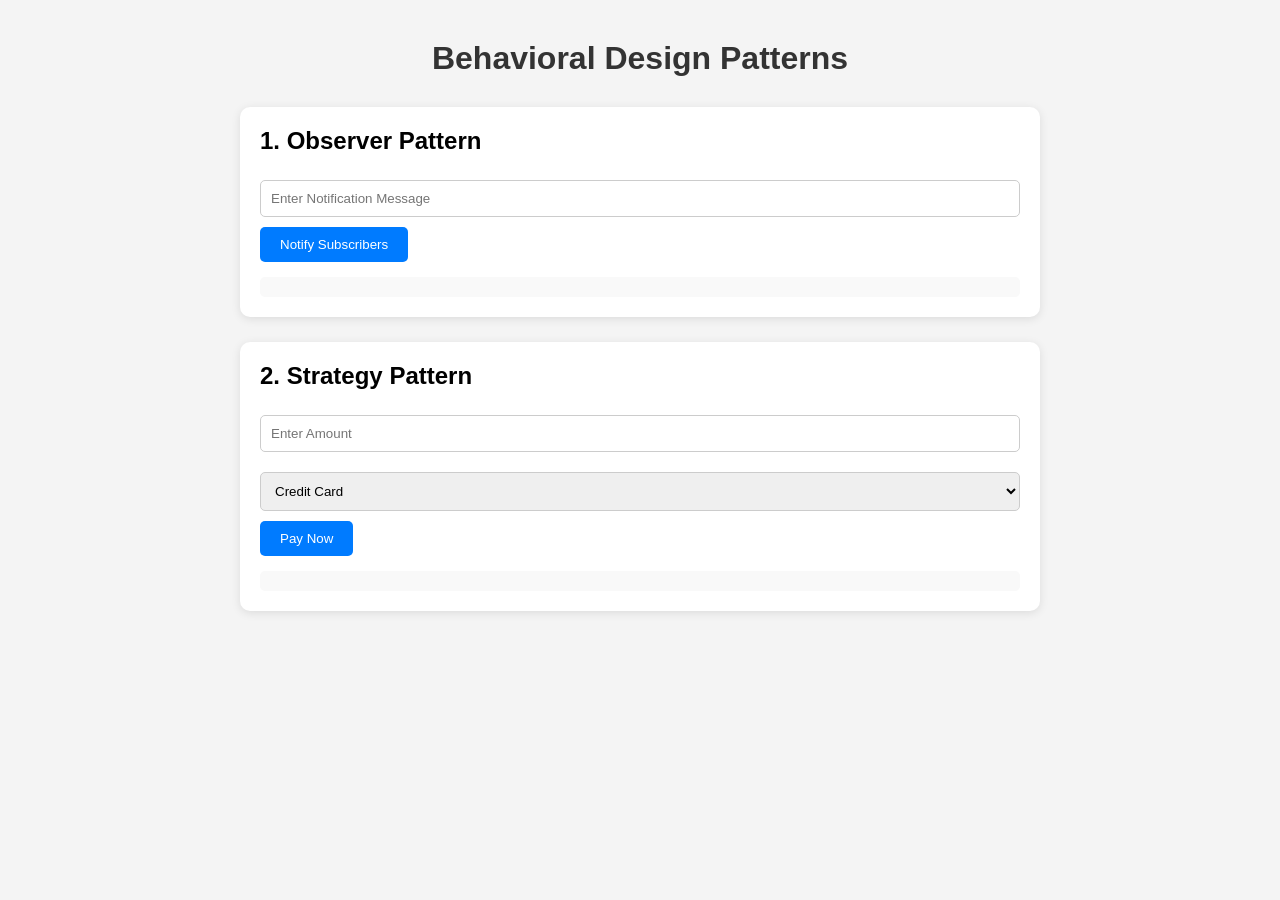
<file: behaveroualpattern/index.html>
<!-- index.html -->

<!DOCTYPE html>
<html lang="en">
<head>
  <meta charset="UTF-8">
  <meta name="viewport" content="width=device-width, initial-scale=1.0">

  <title>Behavioral Patterns</title>

  <link rel="stylesheet" href="style.css">
</head>
<body>

  <div class="container">

    <h1>Behavioral Design Patterns</h1>

    <!-- OBSERVER PATTERN -->
    <div class="card">

      <h2>1. Observer Pattern</h2>

      <input
        type="text"
        id="observerMessage"
        placeholder="Enter Notification Message"
      >

      <button onclick="notifyUsers()">
        Notify Subscribers
      </button>

      <div id="observerOutput"></div>

    </div>


    <!-- STRATEGY PATTERN -->
    <div class="card">

      <h2>2. Strategy Pattern</h2>

      <input
        type="number"
        id="amount"
        placeholder="Enter Amount"
      >

      <select id="paymentMethod">

        <option value="credit">
          Credit Card
        </option>

        <option value="paypal">
          PayPal
        </option>

        <option value="upi">
          UPI
        </option>

      </select>

      <button onclick="processPayment()">
        Pay Now
      </button>

      <div id="strategyOutput"></div>

    </div>

  </div>

  <script src="script.js"></script>

</body>
</html>
</file>
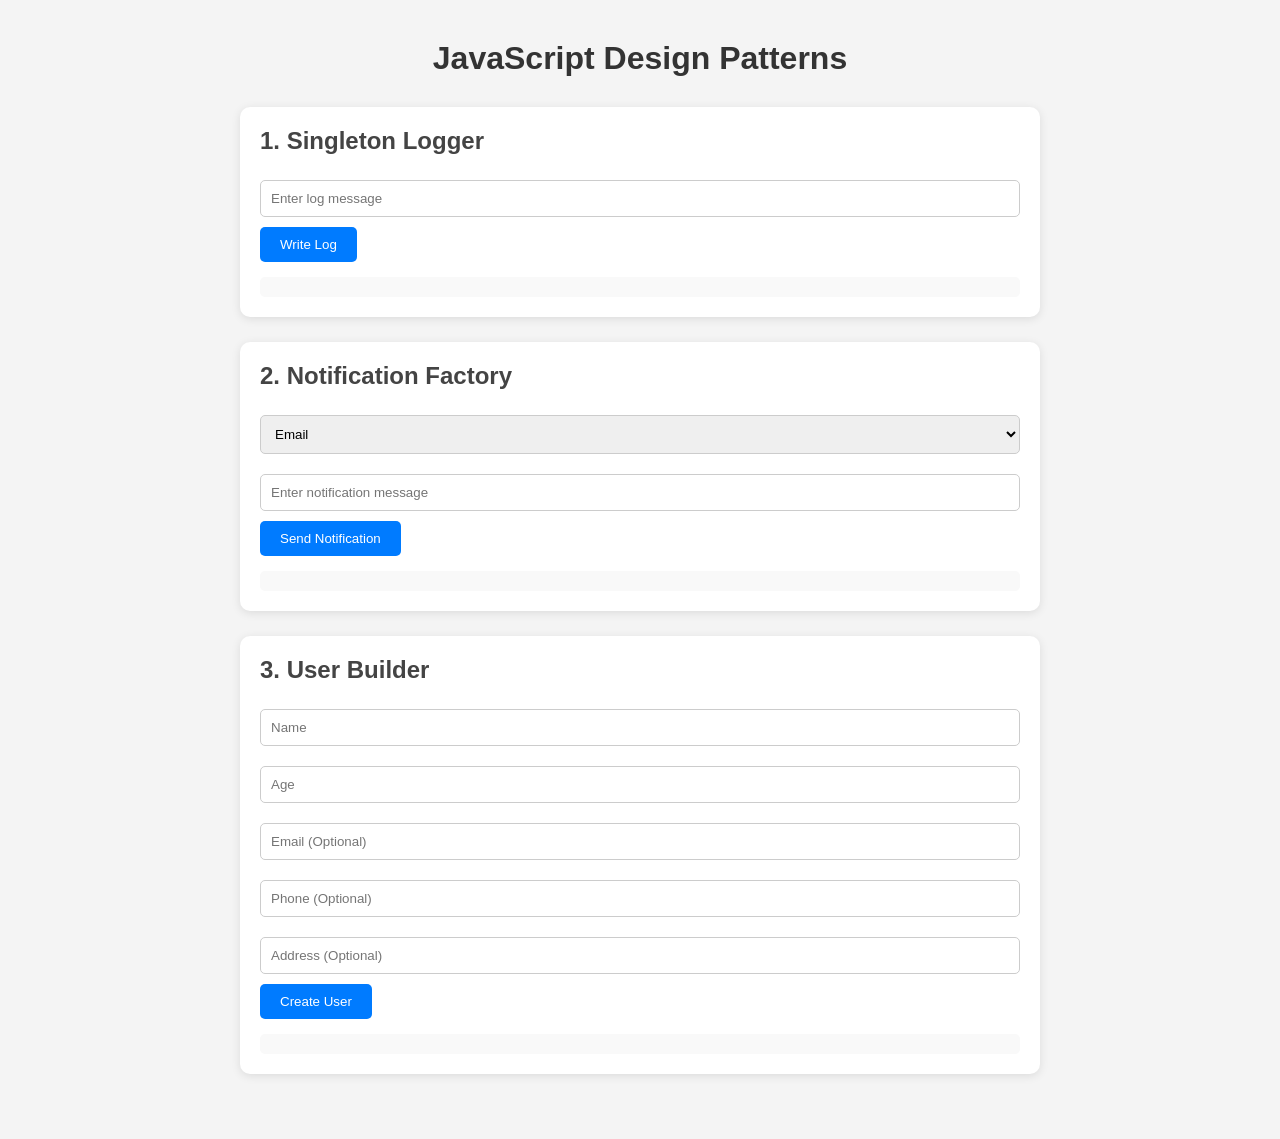
<file: creationalpattern/index.html>
<!-- index.html -->
<!DOCTYPE html>
<html lang="en">
<head>
  <meta charset="UTF-8" />
  <meta name="viewport" content="width=device-width, initial-scale=1.0"/>
  <title>Design Patterns Demo</title>
  <link rel="stylesheet" href="style.css"/>
</head>
<body>

  <div class="container">

    <h1>JavaScript Design Patterns</h1>

    <!-- SINGLETON -->
    <div class="card">
      <h2>1. Singleton Logger</h2>

      <input type="text" id="logMessage" placeholder="Enter log message"/>

      <button onclick="writeLog()">Write Log</button>

      <div id="logOutput"></div>
    </div>

    <!-- FACTORY -->
    <div class="card">
      <h2>2. Notification Factory</h2>

      <select id="notificationType">
        <option value="email">Email</option>
        <option value="sms">SMS</option>
        <option value="push">Push</option>
      </select>

      <input type="text" id="notificationMessage" placeholder="Enter notification message"/>

      <button onclick="sendNotification()">
        Send Notification
      </button>

      <div id="notificationOutput"></div>
    </div>

    <!-- BUILDER -->
    <div class="card">
      <h2>3. User Builder</h2>

      <input type="text" id="name" placeholder="Name"/>
      <input type="number" id="age" placeholder="Age"/>
      <input type="email" id="email" placeholder="Email (Optional)"/>
      <input type="text" id="phone" placeholder="Phone (Optional)"/>
      <input type="text" id="address" placeholder="Address (Optional)"/>

      <button onclick="buildUser()">Create User</button>

      <div id="userOutput"></div>
    </div>

  </div>

  <script src="script.js"></script>
</body>
</html>
</file>
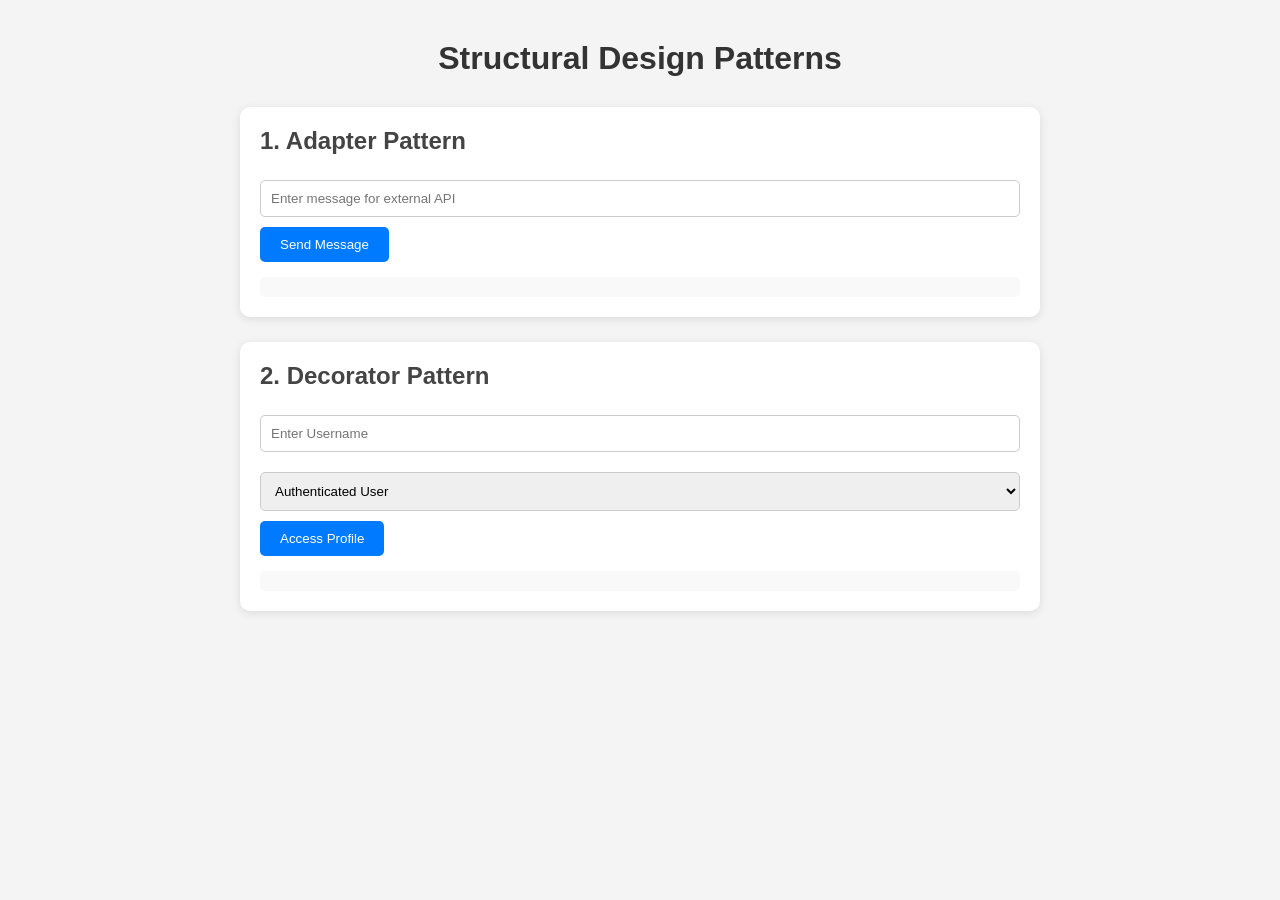
<file: structuralpattern/index.html>
<!-- index.html -->

<!DOCTYPE html>
<html lang="en">
<head>
  <meta charset="UTF-8">
  <meta name="viewport" content="width=device-width, initial-scale=1.0">
  <title>Structural Design Patterns</title>

  <link rel="stylesheet" href="style.css">
</head>
<body>

  <div class="container">

    <h1>Structural Design Patterns</h1>

    <!-- ADAPTER PATTERN -->
    <div class="card">

      <h2>1. Adapter Pattern</h2>

      <input
        type="text"
        id="adapterMessage"
        placeholder="Enter message for external API"
      >

      <button onclick="sendUsingAdapter()">
        Send Message
      </button>

      <div id="adapterOutput"></div>

    </div>

    <!-- DECORATOR PATTERN -->
    <div class="card">

      <h2>2. Decorator Pattern</h2>

      <input
        type="text"
        id="username"
        placeholder="Enter Username"
      >

      <select id="authStatus">
        <option value="true">
          Authenticated User
        </option>

        <option value="false">
          Unauthenticated User
        </option>
      </select>

      <button onclick="accessProfile()">
        Access Profile
      </button>

      <div id="decoratorOutput"></div>

    </div>

  </div>

  <script src="script.js"></script>

</body>
</html>
</file>
<file: behaveroualpattern/style.css>
/* style.css */

*{
  margin:0;
  padding:0;
  box-sizing:border-box;
  font-family:Arial, sans-serif;
}

body{
  background:#f4f4f4;
  padding:40px;
}

.container{
  max-width:800px;
  margin:auto;
}

h1{
  text-align:center;
  margin-bottom:30px;
  color:#333;
}

.card{
  background:white;
  padding:20px;
  margin-bottom:25px;
  border-radius:10px;
  box-shadow:0 2px 10px rgba(0,0,0,0.1);
}

.card h2{
  margin-bottom:15px;
}

input,
select{
  width:100%;
  padding:10px;
  margin:10px 0;
  border:1px solid #ccc;
  border-radius:5px;
}

button{
  padding:10px 20px;
  border:none;
  background:#007bff;
  color:white;
  border-radius:5px;
  cursor:pointer;
}

button:hover{
  background:#0056b3;
}

#observerOutput,
#strategyOutput{
  margin-top:15px;
  padding:10px;
  background:#f9f9f9;
  border-radius:5px;
}
</file>
<file: creationalpattern/style.css>
/* style.css */

*{
  margin:0;
  padding:0;
  box-sizing:border-box;
  font-family:Arial, sans-serif;
}

body{
  background:#f4f4f4;
  padding:40px;
}

.container{
  max-width:800px;
  margin:auto;
}

h1{
  text-align:center;
  margin-bottom:30px;
  color:#333;
}

.card{
  background:white;
  padding:20px;
  margin-bottom:25px;
  border-radius:10px;
  box-shadow:0 2px 10px rgba(0,0,0,0.1);
}

.card h2{
  margin-bottom:15px;
  color:#444;
}

input,
select{
  width:100%;
  padding:10px;
  margin:10px 0;
  border:1px solid #ccc;
  border-radius:5px;
}

button{
  padding:10px 20px;
  border:none;
  background:#007bff;
  color:white;
  border-radius:5px;
  cursor:pointer;
}

button:hover{
  background:#0056b3;
}

#logOutput,
#notificationOutput,
#userOutput{
  margin-top:15px;
  padding:10px;
  background:#f9f9f9;
  border-radius:5px;
}
</file>
<file: structuralpattern/style.css>
/* style.css */

*{
  margin:0;
  padding:0;
  box-sizing:border-box;
  font-family:Arial, sans-serif;
}

body{
  background:#f4f4f4;
  padding:40px;
}

.container{
  max-width:800px;
  margin:auto;
}

h1{
  text-align:center;
  margin-bottom:30px;
  color:#333;
}

.card{
  background:white;
  padding:20px;
  margin-bottom:25px;
  border-radius:10px;
  box-shadow:0 2px 10px rgba(0,0,0,0.1);
}

.card h2{
  margin-bottom:15px;
  color:#444;
}

input,
select{
  width:100%;
  padding:10px;
  margin:10px 0;
  border:1px solid #ccc;
  border-radius:5px;
}

button{
  padding:10px 20px;
  border:none;
  background:#007bff;
  color:white;
  border-radius:5px;
  cursor:pointer;
}

button:hover{
  background:#0056b3;
}

#adapterOutput,
#decoratorOutput{
  margin-top:15px;
  padding:10px;
  background:#f9f9f9;
  border-radius:5px;
}
</file>
